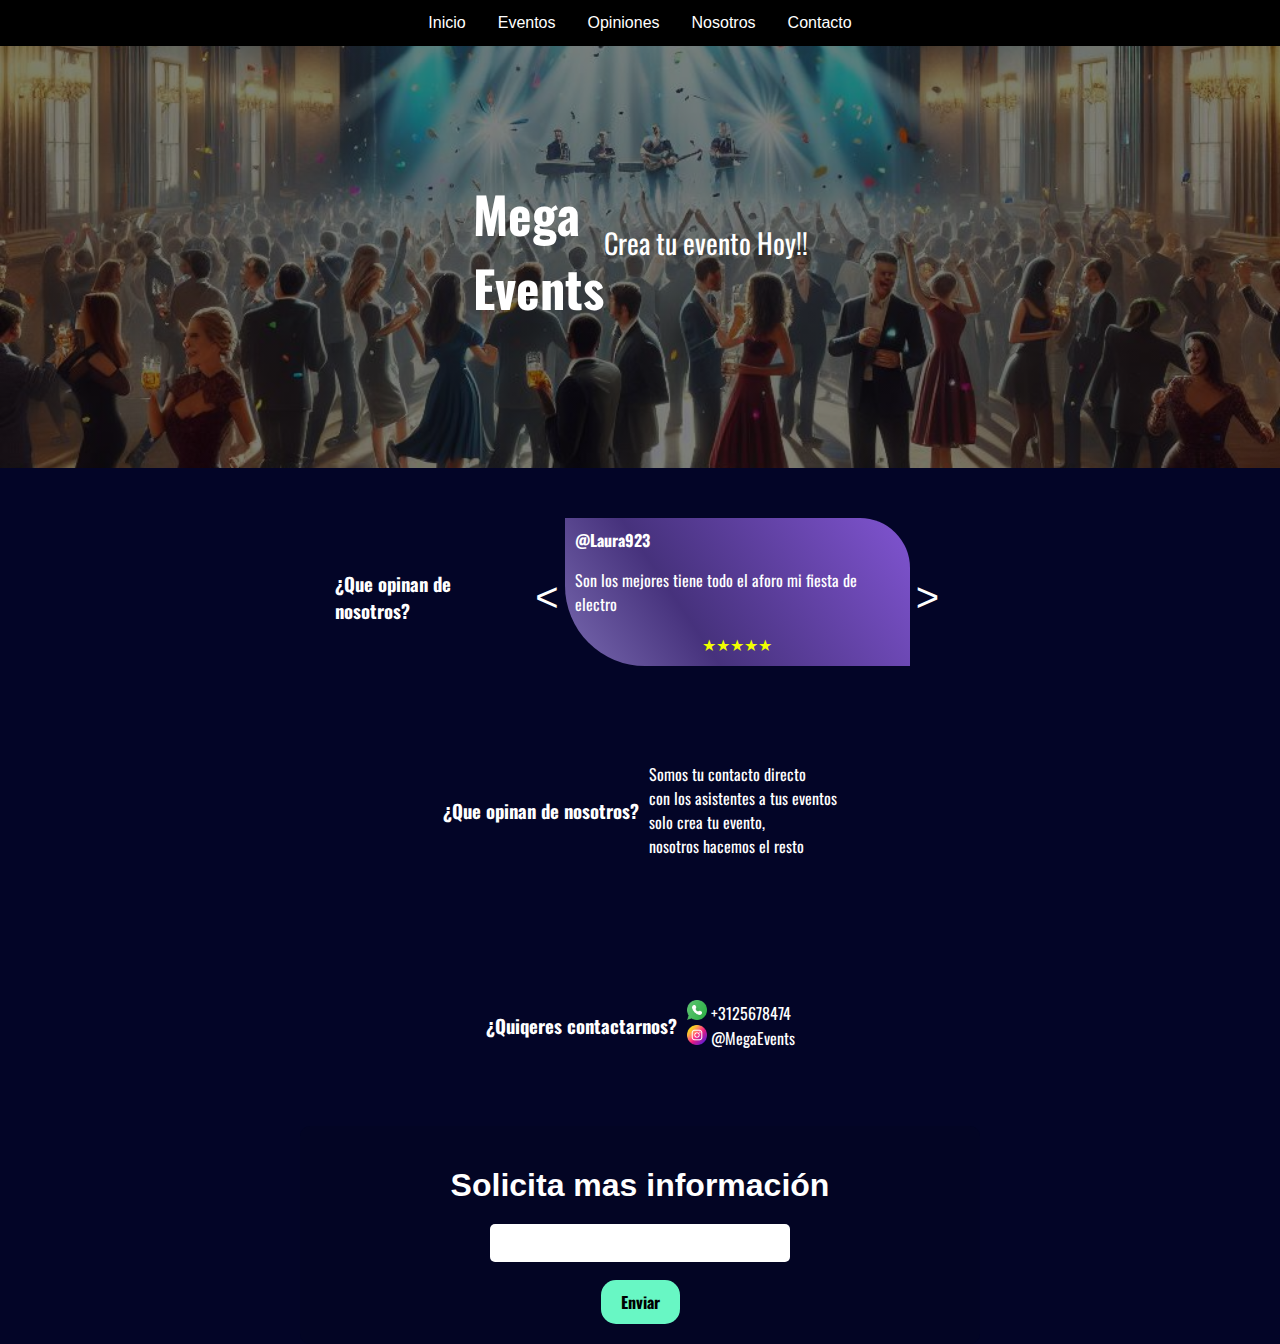
<file: index.html>
<html lang="es">
<!-- Establecemos el head de la página -->

<head>
    <meta charset="UTF-8">
    <meta name="viewport" content="width=device-width, initial-scale=1.0">
    <!--  Se establece el titulo -->
    <title>Mega Events</title>
    <!-- se enlaza el archivo de estilos -->
    <link rel="stylesheet" href="assets/css/home.css">
</head>
<nav>
    <ul>
        <li><a href="#home">Inicio</a></li>
        <li><a href="#events">Eventos</a></li>
        <li><a href="#reviews">Opiniones</a></li>
        <li><a href="#about">Nosotros</a></li>
        <li><a href="#about">Contacto</a></li>
    </ul>
</nav>
<br/>
<section class="hero-image" id="home">
    <div class="hero-text">
        <h1 style="font-size:50px">Mega <br/> Events</h1>
        <span class="hero-subtext">Crea tu evento Hoy!!</span>
    </div>
</section>

<section class="events" id="events">
    <div class="slider">
    </div>
</section>

<section id="reviews" class="reviews">

    <div class="reviews-main">
        <h3>¿Que opinan de nosotros?</h3>
        <button id="prevReviewBtn">&lt;</button>

        <div id="reviews-container">

        </div>
        <button id="nextReviewBtn">&gt;</button>
    </div>

</section>


<section id="about" class="about">

    <div class="center-main">
        <h3>¿Que opinan de nosotros?</h3>
        <p class="about-text"> Somos tu contacto directo <br/>
        con los asistentes a tus eventos <br/>
    solo crea tu evento,  <br/>
    nosotros  hacemos el resto</p>
    </div>

</section>

<section id="contact" class="contact">

    <div class="center-main contact">
        <h3>¿Quiqeres contactarnos?</h3>
        <p class="contact-text">
        <img width="20px" src="assets/img/social.png"/> +3125678474    <br/>

        <img width="20px" src="assets/img/instagram.png"/> @MegaEvents 
        </p>
    </div>

</section>

<section class="contact-container">
    <div class="container-form">
        <h1>Solicita mas información</h1>
        <input type="text">
        <br/>
        <br/>
        <button class="button-form-contact">Enviar</button>
      </div>
</section>

<script>

    const reviews = [
        {
            "usuario": "@Laura923",
            "comentario": "Son los mejores tiene todo el aforo mi fiesta de electro",
            "estrellas": 5
        },
        {
            "usuario": "@Pedro923",
            "comentario": "Mi boda fue inolvidable, agradecido totalmente",
            "estrellas": 4
        }
        ];

    // Definimos las imagenes de acuerdo al tipo de evento
    const eventTypeImage = {
        1: "assets/img/music-park.jpeg",
        2: "assets/img/wedding.jpeg",
        3: "assets/img/concert.jpeg"
    };

   // Verificamos si hay eventos guardados en el localStorage
   const eventosGuardados = localStorage.getItem('eventos');

    // Simulación de base de datos
    const eventsData = eventosGuardados ? JSON.parse(eventosGuardados) : [];
    // Crear slides a partir del json
    function createSlides() {
        const slider = document.querySelector('.slider');

        eventsData.forEach(evento => {
            const slide = document.createElement('div');
            slide.classList.add('slide');

            const card = document.createElement('div');
            card.classList.add('card');
            card.style.backgroundImage = `url(${eventTypeImage[evento.type]})`; // Seleccionar la imagen según el tipo

            const title = document.createElement('h2');
            title.classList.add('title');
            title.textContent = evento.titulo;

            const details = document.createElement('div');
            details.classList.add('details');

            // Crear elemento de fecha y hora
            const date = document.createElement('p');
            date.classList.add('date');
            const fechaHora = new Date(evento.fechaHora);
            date.innerHTML = `Fecha: ${fechaHora.toLocaleDateString()}  <br/> Hora: ${fechaHora.toLocaleTimeString([], {hour: '2-digit', minute:'2-digit'})}`;

            const attendButton = document.createElement('button');
            attendButton.classList.add('attend-button');
            attendButton.textContent = 'Asistiré';
            // Agregamos el atributo data con la información del evento
            attendButton.setAttribute('data-title', evento.titulo);
            attendButton.setAttribute('data-date', evento.fechaHora);

            details.appendChild(date);
            card.appendChild(title);
            card.appendChild(details);
            card.appendChild(attendButton);
            slide.appendChild(card);
            slider.appendChild(slide);
        });
    }

    // Llamar a la función para crear los slides
    createSlides();

    // Evento clic en el botón 'Asistiré'
    document.addEventListener('click', function(event) {
        if (event.target.classList.contains('attend-button')) {
            const title = event.target.getAttribute('data-title');

            // Obtener la fecha y hora del atributo data
            const dateTime = event.target.getAttribute('data-date');
            
            // Convertir la fecha y hora al formato requerido por Google Calendar
            const [year, month, day, hours, minutes, seconds] = dateTime.split(/[-T:]/);
            const startDateTime = `${year}${month}${day}T${hours}${minutes}00`;
            const endDateTime = `${year}${month}${day}T${hours+62}${minutes}00`;

            // Construir la URL de Google Calendar
            const googleCalendarUrl = `https://calendar.google.com/calendar/render?action=TEMPLATE&dates=${startDateTime}/${endDateTime}&text=${encodeURIComponent(title)}`;

            // Abrir la URL en una nueva pestaña
            window.open(googleCalendarUrl, '_blank');
        }
    });


    const container = document.getElementById('reviews-container');

    reviews.forEach(resenia => {
      const reseniaDIV = document.createElement('div');
      reseniaDIV.classList.add('review');

      const usuarioSpan = document.createElement('span');
      usuarioSpan.textContent = resenia.usuario;
      usuarioSpan.classList.add('user');

      const comentarioP = document.createElement('p');
      comentarioP.textContent = resenia.comentario;

      const estrellasDiv = document.createElement('div');
      estrellasDiv.classList.add('star');
      for (let i = 0; i < resenia.estrellas; i++) {
        const estrella = document.createElement('span');
        estrella.textContent = '★';
        estrellasDiv.appendChild(estrella);
      }

      reseniaDIV.appendChild(usuarioSpan);
      reseniaDIV.appendChild(comentarioP);
      reseniaDIV.appendChild(estrellasDiv);
      container.appendChild(reseniaDIV);
    });


const prevReviewBtn = document.getElementById('prevReviewBtn');
const nextReviewBtn = document.getElementById('nextReviewBtn');
let currentReviewIndex = 0;

function showReview(index) {
    const review = reviews[index];
    if (review) {
        const reviewDiv = document.createElement('div');
        reviewDiv.classList.add('review');
        
        const userSpan = document.createElement('span');
        userSpan.textContent = review.usuario;
        userSpan.classList.add('user');
        
        const commentP = document.createElement('p');
        commentP.textContent = review.comentario;
        
        const starsDiv = document.createElement('div');
        starsDiv.classList.add('star');
        for (let i = 0; i < review.estrellas; i++) {
            const star = document.createElement('span');
            star.textContent = '★';
            starsDiv.appendChild(star);
        }
        
        reviewDiv.appendChild(userSpan);
        reviewDiv.appendChild(commentP);
        reviewDiv.appendChild(starsDiv);
        container.innerHTML = '';
        container.appendChild(reviewDiv);
    }
}

prevReviewBtn.addEventListener('click', function() {
    if (currentReviewIndex > 0) {
        currentReviewIndex--;
        showReview(currentReviewIndex);
    }
});

nextReviewBtn.addEventListener('click', function() {
    if (currentReviewIndex < reviews.length - 1) {
        currentReviewIndex++;
        showReview(currentReviewIndex);
    }
});

showReview(currentReviewIndex);

    
</script>


</html>
</file>
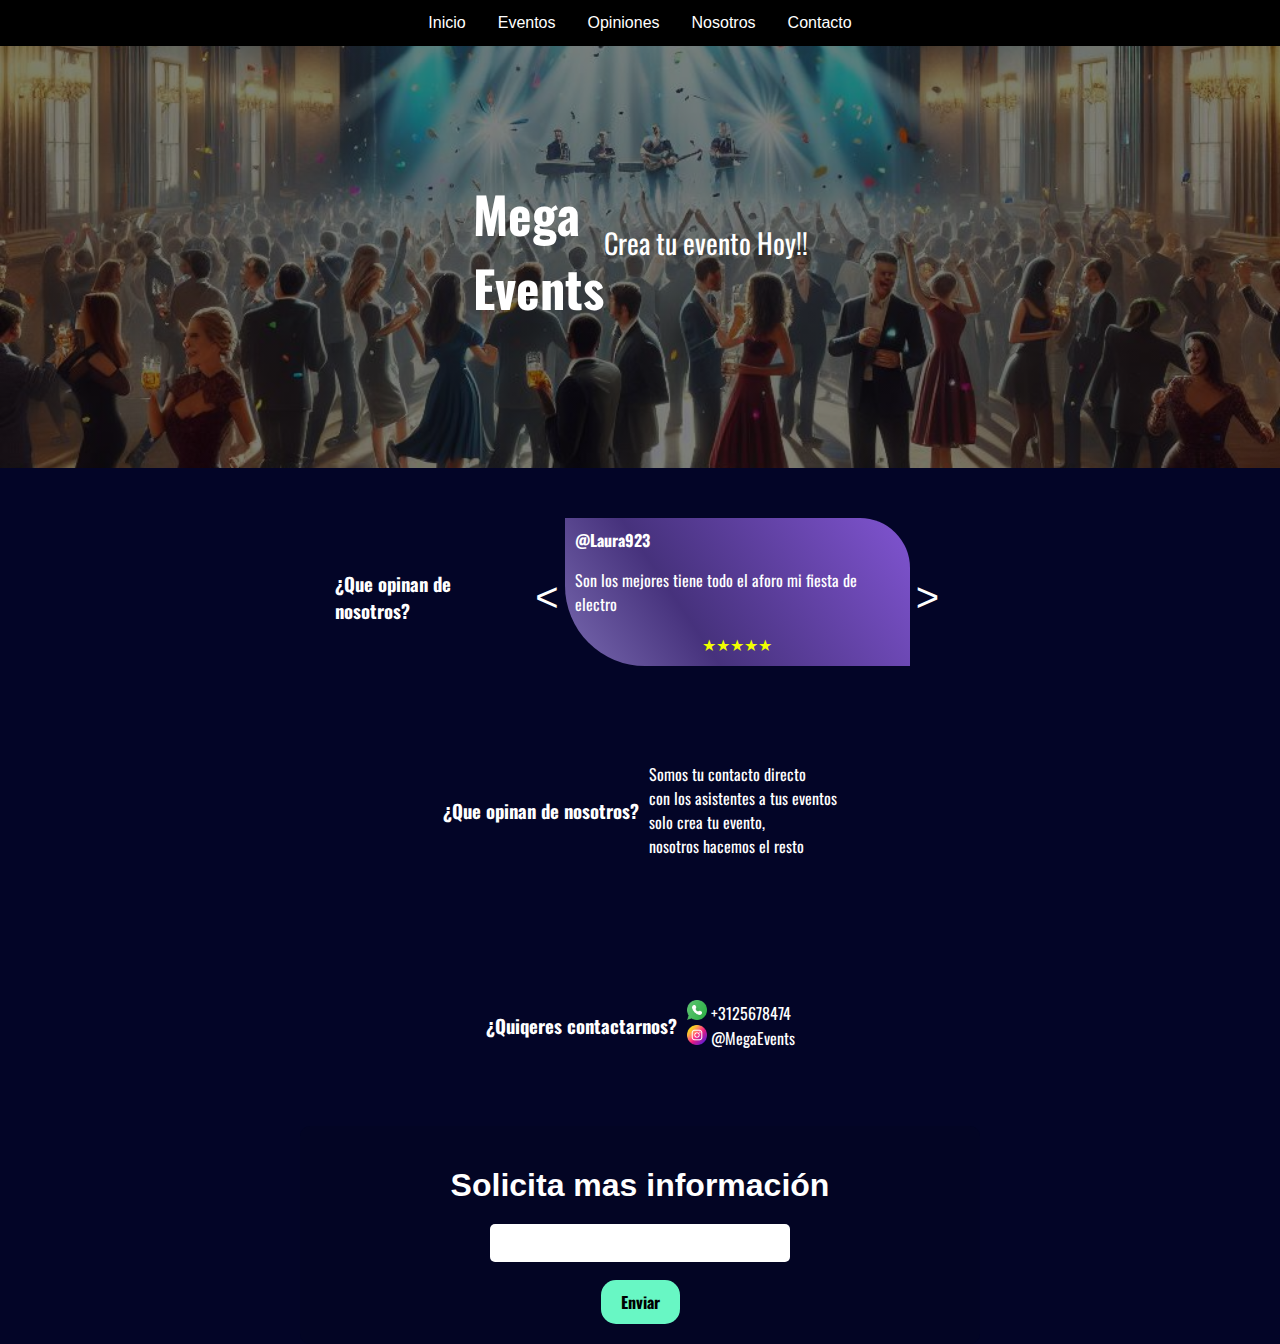
<file: home.html>
<html lang="es">
<!-- Establecemos el head de la página -->

<head>
    <meta charset="UTF-8">
    <meta name="viewport" content="width=device-width, initial-scale=1.0">
    <!--  Se establece el titulo -->
    <title>Mega Events</title>
    <!-- se enlaza el archivo de estilos -->
    <link rel="stylesheet" href="assets/css/home.css">
</head>
<nav>
    <ul>
        <li><a href="#home">Inicio</a></li>
        <li><a href="#events">Eventos</a></li>
        <li><a href="#reviews">Opiniones</a></li>
        <li><a href="#about">Nosotros</a></li>
        <li><a href="#about">Contacto</a></li>
    </ul>
</nav>
<br/>
<section class="hero-image" id="home">
    <div class="hero-text">
        <h1 style="font-size:50px">Mega <br/> Events</h1>
        <span class="hero-subtext">Crea tu evento Hoy!!</span>
    </div>
</section>

<section class="events" id="events">
    <div class="slider">
    </div>
</section>

<section id="reviews" class="reviews">

    <div class="reviews-main">
        <h3>¿Que opinan de nosotros?</h3>
        <button id="prevReviewBtn">&lt;</button>

        <div id="reviews-container">

        </div>
        <button id="nextReviewBtn">&gt;</button>
    </div>

</section>


<section id="about" class="about">

    <div class="center-main">
        <h3>¿Que opinan de nosotros?</h3>
        <p class="about-text"> Somos tu contacto directo <br/>
        con los asistentes a tus eventos <br/>
    solo crea tu evento,  <br/>
    nosotros  hacemos el resto</p>
    </div>

</section>

<section id="contact" class="contact">

    <div class="center-main contact">
        <h3>¿Quiqeres contactarnos?</h3>
        <p class="contact-text">
        <img width="20px" src="assets/img/social.png"/> +3125678474    <br/>

        <img width="20px" src="assets/img/instagram.png"/> @MegaEvents 
        </p>
    </div>

</section>

<section class="contact-container">
    <div class="container-form">
        <h1>Solicita mas información</h1>
        <input type="text">
        <br/>
        <br/>
        <button class="button-form-contact">Enviar</button>
      </div>
</section>

<script>

    const reviews = [
        {
            "usuario": "@Laura923",
            "comentario": "Son los mejores tiene todo el aforo mi fiesta de electro",
            "estrellas": 5
        },
        {
            "usuario": "@Pedro923",
            "comentario": "Mi boda fue inolvidable, agradecido totalmente",
            "estrellas": 4
        }
        ];

    // Definimos las imagenes de acuerdo al tipo de evento
    const eventTypeImage = {
        1: "assets/img/music-park.jpeg",
        2: "assets/img/wedding.jpeg",
        3: "assets/img/concert.jpeg"
    };

   // Verificamos si hay eventos guardados en el localStorage
   const eventosGuardados = localStorage.getItem('eventos');

    // Simulación de base de datos
    const eventsData = eventosGuardados ? JSON.parse(eventosGuardados) : [];
    // Crear slides a partir del json
    function createSlides() {
        const slider = document.querySelector('.slider');

        eventsData.forEach(evento => {
            const slide = document.createElement('div');
            slide.classList.add('slide');

            const card = document.createElement('div');
            card.classList.add('card');
            card.style.backgroundImage = `url(${eventTypeImage[evento.type]})`; // Seleccionar la imagen según el tipo

            const title = document.createElement('h2');
            title.classList.add('title');
            title.textContent = evento.titulo;

            const details = document.createElement('div');
            details.classList.add('details');

            // Crear elemento de fecha y hora
            const date = document.createElement('p');
            date.classList.add('date');
            const fechaHora = new Date(evento.fechaHora);
            date.innerHTML = `Fecha: ${fechaHora.toLocaleDateString()}  <br/> Hora: ${fechaHora.toLocaleTimeString([], {hour: '2-digit', minute:'2-digit'})}`;

            const attendButton = document.createElement('button');
            attendButton.classList.add('attend-button');
            attendButton.textContent = 'Asistiré';
            // Agregamos el atributo data con la información del evento
            attendButton.setAttribute('data-title', evento.titulo);
            attendButton.setAttribute('data-date', evento.fechaHora);

            details.appendChild(date);
            card.appendChild(title);
            card.appendChild(details);
            card.appendChild(attendButton);
            slide.appendChild(card);
            slider.appendChild(slide);
        });
    }

    // Llamar a la función para crear los slides
    createSlides();

    // Evento clic en el botón 'Asistiré'
    document.addEventListener('click', function(event) {
        if (event.target.classList.contains('attend-button')) {
            const title = event.target.getAttribute('data-title');

            // Obtener la fecha y hora del atributo data
            const dateTime = event.target.getAttribute('data-date');
            
            // Convertir la fecha y hora al formato requerido por Google Calendar
            const [year, month, day, hours, minutes, seconds] = dateTime.split(/[-T:]/);
            const startDateTime = `${year}${month}${day}T${hours}${minutes}00`;
            const endDateTime = `${year}${month}${day}T${hours+62}${minutes}00`;

            // Construir la URL de Google Calendar
            const googleCalendarUrl = `https://calendar.google.com/calendar/render?action=TEMPLATE&dates=${startDateTime}/${endDateTime}&text=${encodeURIComponent(title)}`;

            // Abrir la URL en una nueva pestaña
            window.open(googleCalendarUrl, '_blank');
        }
    });


    const container = document.getElementById('reviews-container');

    reviews.forEach(resenia => {
      const reseniaDIV = document.createElement('div');
      reseniaDIV.classList.add('review');

      const usuarioSpan = document.createElement('span');
      usuarioSpan.textContent = resenia.usuario;
      usuarioSpan.classList.add('user');

      const comentarioP = document.createElement('p');
      comentarioP.textContent = resenia.comentario;

      const estrellasDiv = document.createElement('div');
      estrellasDiv.classList.add('star');
      for (let i = 0; i < resenia.estrellas; i++) {
        const estrella = document.createElement('span');
        estrella.textContent = '★';
        estrellasDiv.appendChild(estrella);
      }

      reseniaDIV.appendChild(usuarioSpan);
      reseniaDIV.appendChild(comentarioP);
      reseniaDIV.appendChild(estrellasDiv);
      container.appendChild(reseniaDIV);
    });


const prevReviewBtn = document.getElementById('prevReviewBtn');
const nextReviewBtn = document.getElementById('nextReviewBtn');
let currentReviewIndex = 0;

function showReview(index) {
    const review = reviews[index];
    if (review) {
        const reviewDiv = document.createElement('div');
        reviewDiv.classList.add('review');
        
        const userSpan = document.createElement('span');
        userSpan.textContent = review.usuario;
        userSpan.classList.add('user');
        
        const commentP = document.createElement('p');
        commentP.textContent = review.comentario;
        
        const starsDiv = document.createElement('div');
        starsDiv.classList.add('star');
        for (let i = 0; i < review.estrellas; i++) {
            const star = document.createElement('span');
            star.textContent = '★';
            starsDiv.appendChild(star);
        }
        
        reviewDiv.appendChild(userSpan);
        reviewDiv.appendChild(commentP);
        reviewDiv.appendChild(starsDiv);
        container.innerHTML = '';
        container.appendChild(reviewDiv);
    }
}

prevReviewBtn.addEventListener('click', function() {
    if (currentReviewIndex > 0) {
        currentReviewIndex--;
        showReview(currentReviewIndex);
    }
});

nextReviewBtn.addEventListener('click', function() {
    if (currentReviewIndex < reviews.length - 1) {
        currentReviewIndex++;
        showReview(currentReviewIndex);
    }
});

showReview(currentReviewIndex);

    
</script>


</html>
</file>
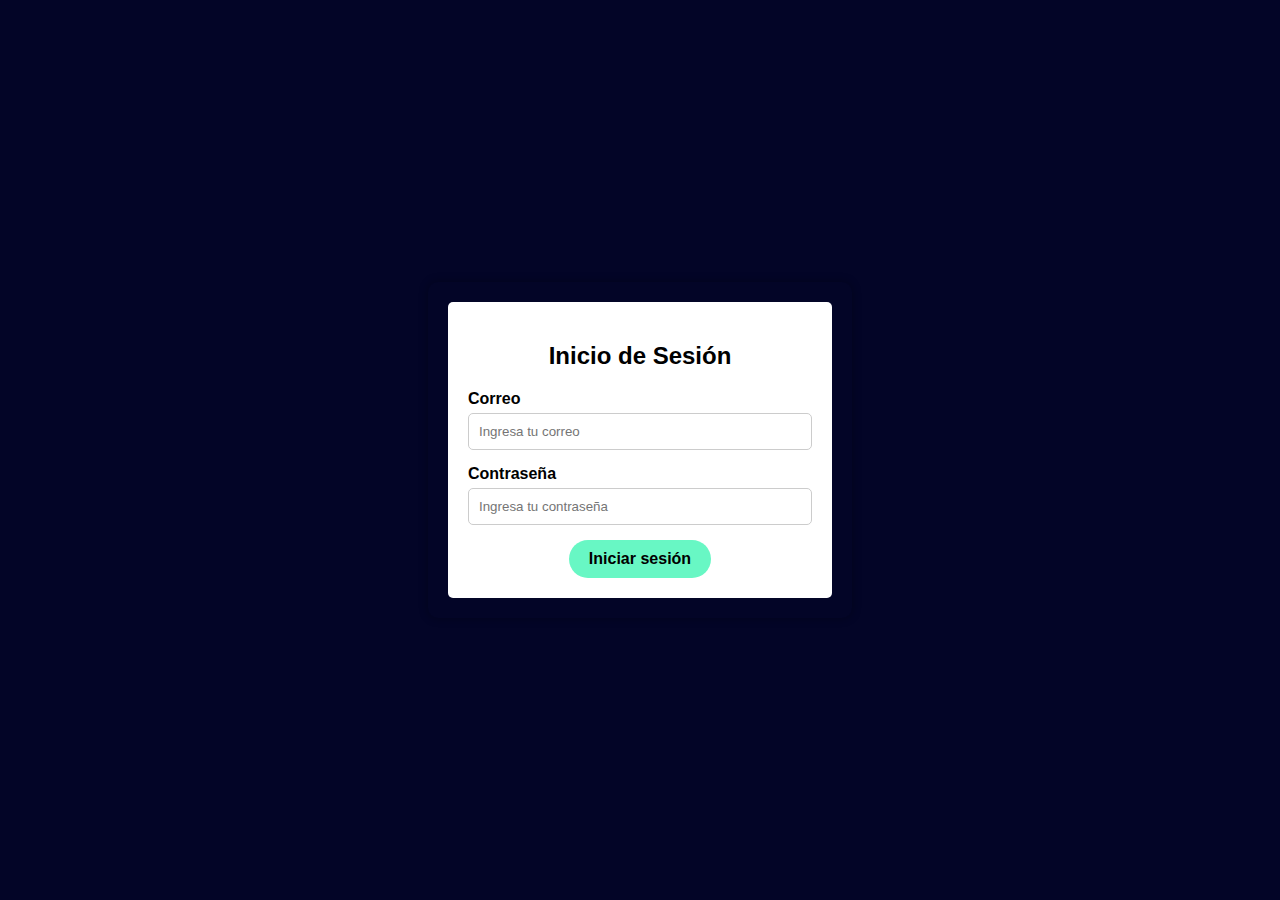
<file: login.html>
<!DOCTYPE html>
<html>
<head>
  <title>Inicio de Sesión</title>
  <meta charset="UTF-8">
  <style>
    body {
        background-color: #030527;
  font-family: Arial, sans-serif;
  display: flex;
  justify-content: center;
  align-items: center;
  height: 100vh;
  margin: 0;
}

.container {
  border-radius: 10px;
  padding: 20px;
  box-shadow: 0 0 10px rgba(0, 0, 0, 0.3);
  width: 30%;
}

.login-box {
  background-color: white;
  padding: 20px;
  border-radius: 5px;
}

h2 {
  text-align: center;
  margin-bottom: 20px;
}

.input-group {
  margin-bottom: 15px;
}

label {
  display: block;
  margin-bottom: 5px;
  font-weight: bold;
}

input {
  width: 100%;
  padding: 10px;
  border: 1px solid #ccc;
  border-radius: 5px;
  box-sizing: border-box;
}



.btn {
    font-family: "Oswald", sans-serif;
    padding: 10px 20px;
    border: none;
    border-radius: 25px;
    background-color: #68f7c4; 
    color: black;
    font-size: 16px;
    cursor: pointer;
    transition: background-color 0.3s;
    font-weight: bold;
}

.btn:hover {
    background-color: #1f946b;
    color:white;
}

.center{
    display: flex;
    justify-content: center;
}

  </style>
</head>
<body>
  <div class="container">
    <div class="login-box">
      <h2>Inicio de Sesión</h2>
      <form id="loginForm">
        <div class="input-group">
          <label for="email">Correo</label>
          <input type="email" id="email" placeholder="Ingresa tu correo">
        </div>
        <div class="input-group">
          <label for="password">Contraseña</label>
          <input type="password" id="password" placeholder="Ingresa tu contraseña">
        </div>
        <div class="center">
            <button type="submit" class="btn">Iniciar sesión</button>
        </div>
      </form>
    </div>
  </div>

  <script>
    const loginForm = document.getElementById('loginForm');

    loginForm.addEventListener('submit', function(event) {
        event.preventDefault();

        // Obtener los valores del correo y la contraseña
        const email = document.getElementById('email').value;
        const password = document.getElementById('password').value;

        // Obtener los usuarios almacenados en el localStorage
        const users = JSON.parse(localStorage.getItem('users')) || [];

        // Verificar si el usuario y la contraseña coinciden con algún usuario en el localStorage
        const user = users.find(user => user.email === email && user.password === password);


        // Verificar si el usuario y la contraseña son correctos
        if (email === 'admin@gmail.com' && password === 'admin') {
            // Redirigir a la página new-user.html
            localStorage.setItem('sessionStarted', true);
            window.location.href = 'new-user.html';
        } else if (user) {
            localStorage.setItem('sessionStarted', true);
            window.location.href = 'new-event.html';
        }else{
            localStorage.setItem('sessionStarted', false);
            // Mostrar que usuario y contraseña no coinciden
            alert('Usuario y contraseña no coinciden');
        }
    });
  </script>
</body>
</html>
</file>
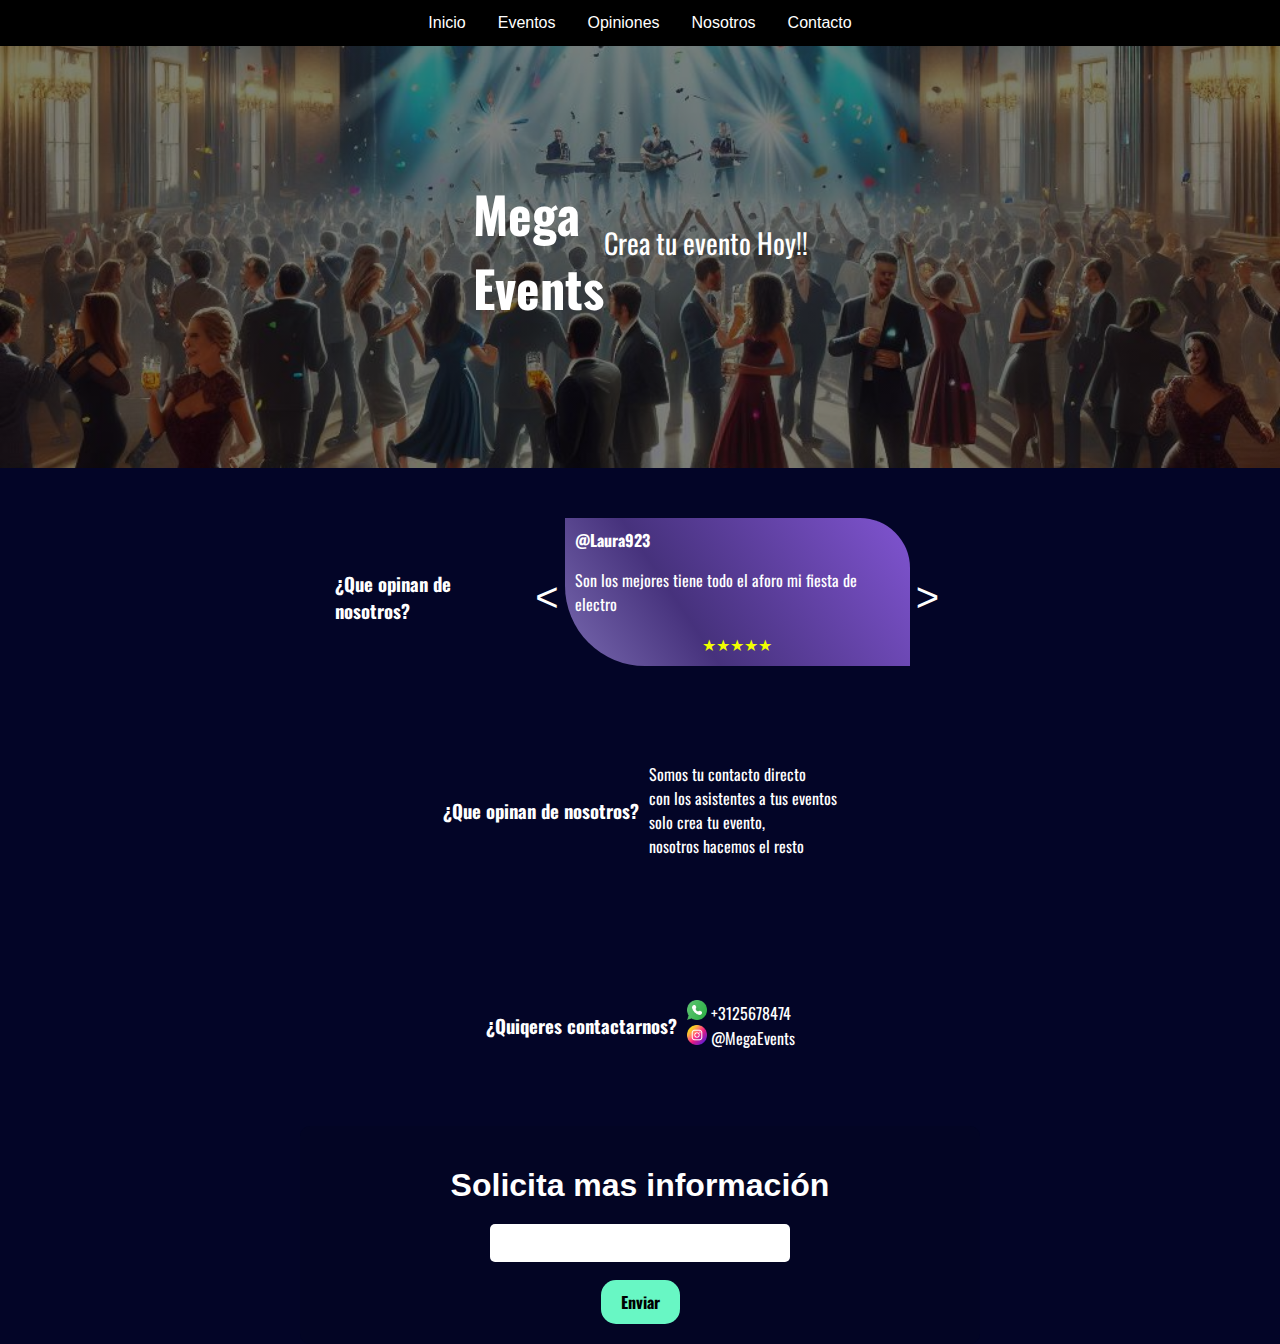
<file: new-event.html>
<!DOCTYPE html>
<html>
<head>
  <title>crear evento</title>
  <meta charset="UTF-8">
  <style>
    body {
        background-color: #030527;
  font-family: Arial, sans-serif;
  margin: 0;
}

.main-container{
  display: flex;
  justify-content: center;
  align-items: center;
}

.container {
  border-radius: 10px;
  padding: 20px;
  box-shadow: 0 0 10px rgba(0, 0, 0, 0.3);
  width: 30%;
}

.new-event-box {
  background-color: white;
  padding: 20px;
  border-radius: 5px;
}

h2 {
  text-align: center;
  margin-bottom: 20px;
}

.input-group {
  margin-bottom: 15px;
}

label {
  display: block;
  margin-bottom: 5px;
  font-weight: bold;
}

input {
  width: 100%;
  padding: 10px;
  border: 1px solid #ccc;
  border-radius: 5px;
  box-sizing: border-box;
}



.btn {
    font-family: "Oswald", sans-serif;
    padding: 10px 20px;
    border: none;
    border-radius: 25px;
    background-color: #68f7c4; 
    color: black;
    font-size: 16px;
    cursor: pointer;
    transition: background-color 0.3s;
    font-weight: bold;
}

.btn:hover {
    background-color: #1f946b;
    color:white;
}


.btn-cancel {
    font-family: "Oswald", sans-serif;
    padding: 10px 20px;
    border: 1px solid #ddd;
    border-radius: 25px;
    background-color: #ffffff; 
    color: black;
    font-size: 16px;
    cursor: pointer;
    transition: background-color 0.3s;
    font-weight: bold;
}




.btn-cancel:hover {
    background-color: #848484;
    color:white;
}



.btn-delete {
    font-family: "Oswald", sans-serif;
    padding: 10px 20px;
    border: 1px solid #f79191;
    border-radius: 25px;
    background-color: #f76868; 
    color: rgb(255, 255, 255);
    font-size: 16px;
    cursor: pointer;
    transition: background-color 0.3s;
    font-weight: bold;
}

.btn-delete:hover {
    background-color: #ae4242;
    color:white;
}
.center{
    display: flex;
    justify-content: center;
}

.close-session{
  display: flex;
  justify-content: flex-end;
  width: 100%;
}

.close-session a{
  color: white;
}

.white{
  color:white;
}

table {
        width: 100%;
        border-collapse: collapse;
    }

    td {
      color:white;
    }

    th, td {
        padding: 10px;
        text-align: left;
        border-bottom: 1px solid #ddd;
    }

    th {
        background-color: #f2f2f2;
    }

    .container-table {
        border-radius: 10px;
        padding: 20px;
        box-shadow: 0 0 10px rgba(0, 0, 0, 0.3);
        width: 70%;
    }

  </style>
</head>
<body>

  <div class="close-session">
    <a href="#" id="cerrarSesionLink">Cerrar Sesión</a>
  </div>

  <br/>
<div class="main-container">
  <div class="container">

    <div id="newEventForm" class="new-event-box">
      <h2>Crear evento</h2>
      <form onsubmit="event.preventDefault(); guardarEvento();">
        <div class="input-group">
          <label for="nameevent">Nombre evento</label>
          <input type="text" id="nameevent" placeholder="Ingresa nombre del evento">
        </div>
        <div class="input-group">
          <label for="date">Fecha</label>
          <input type="date" id="date" placeholder="Ingresa la fecha">
        </div>
        <div class="input-group">
          <label for="hour">Hora</label>
          <input type="time" id="hour" placeholder="Ingresa  la hora">
        </div>
        <div class="input-group">
          <label for="place">Lugar</label>
          <input type="text" id="place" placeholder="Ingresa lugar">
        </div>
        <div class="input-group">
          <label for="type">Tipo</label>
          <select id="type" style="width: 100%; border-radius: 8px; padding: 10px;">
            <option value="1">Música en el parque</option>
            <option value="2">Boda</option>
            <option value="3">Concierto</option>
        </select>
        </div>
        <div class="center">
            <button type="submit" class="btn">Crear Nuevo Evento</button>
        </div>
      </form>
    </div>

    <div id="editEventForm" class="new-event-box" style="display: none;">
      <h2>Editar evento</h2>
      <form onsubmit="event.preventDefault(); actualizarEvento();">
        <div class="input-group">
          <label for="editNameevent">Nombre evento</label>
          <input type="text" id="editNameevent" placeholder="Ingresa nombre del evento">
        </div>
        <div class="input-group">
          <label for="editDate">Fecha</label>
          <input type="date" id="editDate" placeholder="Ingresa la fecha">
        </div>
        <div class="input-group">
          <label for="editHour">Hora</label>
          <input type="time" id="editHour" placeholder="Ingresa  la hora">
        </div>
        <div class="input-group">
          <label for="editPlace">Lugar</label>
          <input type="text" id="editPlace" placeholder="Ingresa lugar">
        </div>
        <div class="input-group">
          <label for="editType">Tipo</label>
          <select id="editType" style="width: 100%; border-radius: 8px; padding: 10px;">
            <option value="1">Música en el parque</option>
            <option value="2">Boda</option>
            <option value="3">Concierto</option>
          </select>
        </div>
        <div class="center">
          <button type="submit" class="btn">Actualizar Evento</button>
          <button type="button" class="btn btn-cancel" style="margin-left: 5px;" onclick="cancelarEdicion()">Cancelar</button>
        </div>
      </form>
    </div>
  </div>
</div>

<div class="main-container">
  <div class="container-table">
    <h2 class="white">Eventos Creados</h2>
    <table>
      <thead>
        <tr>
          <th>Nombre Evento</th>
          <th>Fecha</th>
          <th>Hora</th>
          <th>Lugar</th>
          <th>Acciones</th>
        </tr>
      </thead>
      <tbody id="eventsList">
      </tbody>
    </table>
  </div>
</div>


<script>

    // Función para cerrar la sesión
    function cerrarSesion() {
    // Asignar localStorage
    localStorage.setItem('sessionStarted', false);
    // Redireccionar a home.html
    window.location.href = 'home.html';
  }

  // Obtener el enlace
  const cerrarSesionLink = document.getElementById('cerrarSesionLink');

  // Asignar la función cerrarSesion al evento click del enlace
  cerrarSesionLink.addEventListener('click', function(event) {
    event.preventDefault(); // Evitar el comportamiento predeterminado del enlace
    cerrarSesion(); // Llamar a la función cerrarSesion
  });

  function beforeDOMLoad() {
      var session = localStorage.getItem('sessionStarted');
      if(session != "true"){
        alert("No tiene una sesión valida");
        window.location.href = 'home.html';
      }
    }

    beforeDOMLoad();

  // Función para guardar un evento en localStorage
  function guardarEvento() {
    const nombreEvento = document.getElementById('nameevent').value;
    const fecha = document.getElementById('date').value;
    const hora = document.getElementById('hour').value;
    const lugar = document.getElementById('place').value;
    const tipo = document.getElementById('type').value;

    // Creamos un objeto evento con los datos
    const evento = {
      titulo: nombreEvento,
      fechaHora: `${fecha}T${hora}`,
      type: parseInt(tipo),
      lugar: lugar
    };

    // Obtenemos el array de eventos guardados en localStorage
    let eventos = JSON.parse(localStorage.getItem('eventos')) || [];

    // Agregamos el nuevo evento al array
    eventos.push(evento);

    // Guardamos el array de eventos actualizado en localStorage
    localStorage.setItem('eventos', JSON.stringify(eventos));

    // Limpiamos los campos del formulario
    document.getElementById('nameevent').value = '';
    document.getElementById('date').value = '';
    document.getElementById('hour').value = '';
    document.getElementById('place').value = '';
    document.getElementById('type').value = '1';

    // Refrescamos la tabla
    mostrarEventos();
  }

  // Función para mostrar los eventos en la tabla
  function mostrarEventos() {
    const eventos = JSON.parse(localStorage.getItem('eventos')) || [];

    const tbody = document.getElementById('eventsList');
    tbody.innerHTML = '';

    eventos.forEach((evento, index) => {
      const tr = document.createElement('tr');
      tr.innerHTML = `
        <td>${evento.titulo}</td>
        <td>${new Date(evento.fechaHora).toLocaleDateString()}</td>
        <td>${new Date(evento.fechaHora).toLocaleTimeString()}</td>
        <td>${evento.lugar}</td>
        <td>
          <button class="btn" onclick="editarEvento(${index})">Editar</button>
          <button class="btn btn-delete" onclick="borrarEvento(${index})">Borrar</button>
        </td>
      `;
      tbody.appendChild(tr);
    });
  }

  // Función para editar un evento
  function editarEvento(index) {
  const eventos = JSON.parse(localStorage.getItem('eventos')) || [];
  const evento = eventos[index];

  document.getElementById('editNameevent').value = evento.titulo;
  document.getElementById('editDate').value = evento.fechaHora.split('T')[0];
  document.getElementById('editHour').value = evento.fechaHora.split('T')[1];
  document.getElementById('editPlace').value = evento.lugar;
  document.getElementById('editType').value = evento.type;

  // Mostramos el formulario de edición y ocultamos el de creación
  document.getElementById('editEventForm').style.display = 'block';
  document.getElementById('newEventForm').style.display = 'none';

  // Almacenamos el índice del evento que se está editando para usarlo al actualizar
  document.getElementById('editEventForm').dataset.index = index;
}

function cancelarEdicion() {
  document.getElementById('editEventForm').style.display = 'none';
  document.getElementById('newEventForm').style.display = 'block';
}

function actualizarEvento() {
  const index = parseInt(document.getElementById('editEventForm').dataset.index);
  const nombreEvento = document.getElementById('editNameevent').value;
  const fecha = document.getElementById('editDate').value;
  const hora = document.getElementById('editHour').value;
  const lugar = document.getElementById('editPlace').value;
  const tipo = document.getElementById('editType').value;

  const eventos = JSON.parse(localStorage.getItem('eventos')) || [];
  eventos[index] = {
    titulo: nombreEvento,
    fechaHora: `${fecha}T${hora}`,
    type: parseInt(tipo),
    lugar: lugar
  };

  localStorage.setItem('eventos', JSON.stringify(eventos));

  mostrarEventos();
  cancelarEdicion();
}


  // Función para borrar un evento
  function borrarEvento(index) {
    // Obtenemos el array de eventos guardados en localStorage
    let eventos = JSON.parse(localStorage.getItem('eventos')) || [];

    // Borramos el evento con el índice especificado
    eventos.splice(index, 1);

    // Guardamos el array de eventos actualizado en localStorage
    localStorage.setItem('eventos', JSON.stringify(eventos));

    // Refrescamos la tabla
    mostrarEventos();
  }

  // Mostramos los eventos al cargar la página
  mostrarEventos();
</script>


</body>
</html>
</file>
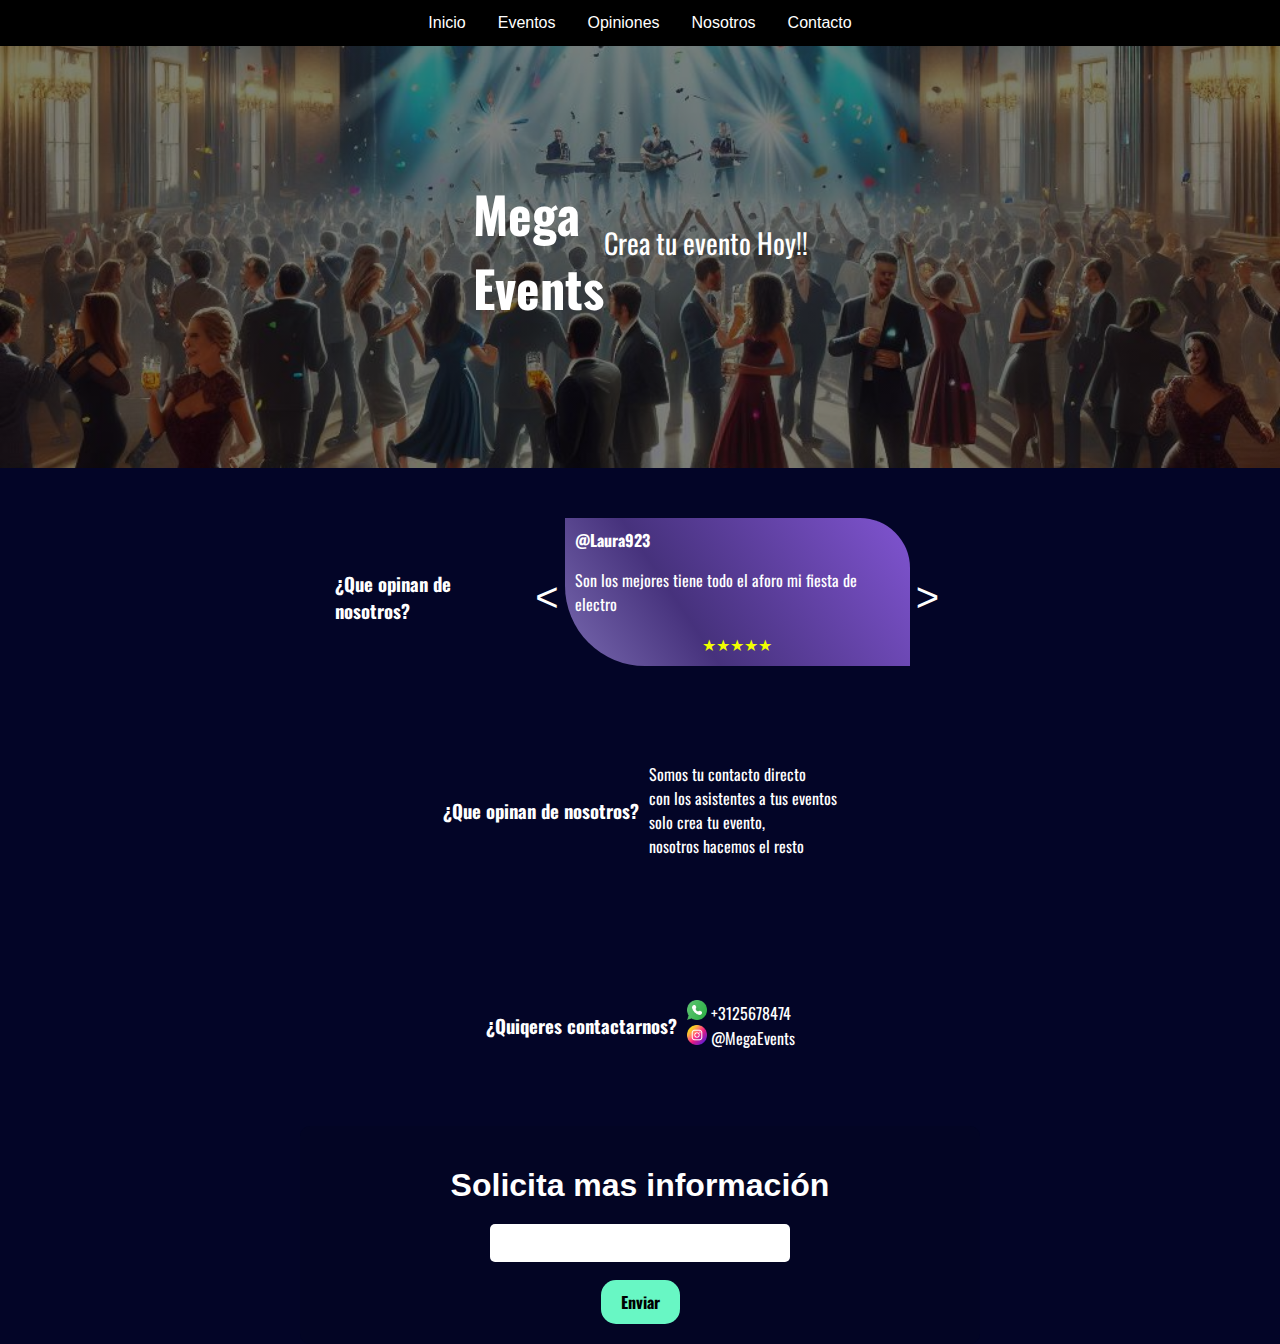
<file: new-user.html>
<!DOCTYPE html>
<html>
<head>
  <title>crear usuario</title>
  <meta charset="UTF-8">
  <style>
    body {
        background-color: #030527;
  font-family: Arial, sans-serif;
  margin: 0;
}

.main-container{
  display: flex;
  justify-content: center;
  align-items: center;
  height: 100vh;
}

.container {
  border-radius: 10px;
  padding: 20px;
  box-shadow: 0 0 10px rgba(0, 0, 0, 0.3);
  width: 30%;
}

.new-user-box {
  background-color: white;
  padding: 20px;
  border-radius: 5px;
}

h2 {
  text-align: center;
  margin-bottom: 20px;
}

.input-group {
  margin-bottom: 15px;
}

label {
  display: block;
  margin-bottom: 5px;
  font-weight: bold;
}

input {
  width: 100%;
  padding: 10px;
  border: 1px solid #ccc;
  border-radius: 5px;
  box-sizing: border-box;
}



.btn {
    font-family: "Oswald", sans-serif;
    padding: 10px 20px;
    border: none;
    border-radius: 25px;
    background-color: #68f7c4; 
    color: black;
    font-size: 16px;
    cursor: pointer;
    transition: background-color 0.3s;
    font-weight: bold;
}

.btn:hover {
    background-color: #1f946b;
    color:white;
}

.center{
    display: flex;
    justify-content: center;
}

.close-session{
  display: flex;
  justify-content: flex-end;
  width: 100%;
}

.close-session a{
  color: white;
}

  </style>
</head>
<body>

  <div class="close-session">
    <a href="#" id="cerrarSesionLink">Cerrar Sesión</a>
  </div>

  <br/>
<div class="main-container">
  <div class="container">

    <div class="new-user-box">
      <h2>Crear usuario</h2>
      <form id="userForm">
        <div class="input-group">
          <label for="name">Nombre</label>
          <input type="text" id="name" placeholder="Ingresa tu correo">
        </div>
        <div class="input-group">
          <label for="email">Correo</label>
          <input type="email" id="email" placeholder="Ingresa tu correo">
        </div>
        <div class="input-group">
          <label for="password">Contraseña</label>
          <input type="password" id="password" placeholder="Ingresa tu contraseña">
        </div>
        <div class="input-group">
          <label for="password">Repetir contraseña</label>
          <input type="password" id="confirmPassword" placeholder="Ingresa tu contraseña">
        </div>
        <div class="center">
            <button type="submit" class="btn">Crear Nuevo Usuario</button>
        </div>
      </form>
    </div>
  </div>
</div>


<script>
  const userForm = document.getElementById('userForm');

    function beforeDOMLoad() {
      var session = localStorage.getItem('sessionStarted');


      if(session != "true"){
        alert("No tiene una sesión valida");
        window.location.href = 'home.html';
      }
    }

    beforeDOMLoad();


      // Función para cerrar la sesión
  function cerrarSesion() {
    // Asignar localStorage
    localStorage.setItem('sessionStarted', false);
    // Redireccionar a home.html
    window.location.href = 'home.html';
  }

  // Obtener el enlace
  const cerrarSesionLink = document.getElementById('cerrarSesionLink');

  // Asignar la función cerrarSesion al evento click del enlace
  cerrarSesionLink.addEventListener('click', function(event) {
    event.preventDefault(); // Evitar el comportamiento predeterminado del enlace
    cerrarSesion(); // Llamar a la función cerrarSesion
  });

  userForm.addEventListener('submit', function(event) {
      event.preventDefault();

      // Obtener los valores del formulario
      const name = document.getElementById('name').value;
      const email = document.getElementById('email').value;
      const password = document.getElementById('password').value;
      const confirmPassword = document.getElementById('confirmPassword').value;

      // Verificar si las contraseñas coinciden
      if (password !== confirmPassword) {
          alert('Las contraseñas no coinciden');
          return;
      }

      // Crear objeto usuario
      const newUser = {
          name: name,
          email: email,
          password: password
      };

      // Obtener usuarios del localStorage
      let users = JSON.parse(localStorage.getItem('users')) || [];

      // Agregar nuevo usuario
      users.push(newUser);

      // Guardar usuarios en el localStorage
      localStorage.setItem('users', JSON.stringify(users));

      // Limpiar formulario
      userForm.reset();

      // Informar al usuario
      alert('Usuario creado exitosamente');
  });
</script>
</body>
</html>
</file>
<file: assets/css/home.css>
/* Importamos una fuente de google */

@import url('https://fonts.googleapis.com/css2?family=Oswald:wght@200..700&display=swap');



/* Estilos del cuerpo de la página */
body {
    margin: 0;
    font-family: Arial, sans-serif;
    background-color: #030527;
}

/* Menu fijo estilos */

nav{
    width: 100%;
    position: fixed;
    z-index: 1000;
}


/* Estilos de lista no ordenada con flex para centrar los elementos  */
ul {
    list-style-type: none;
    margin: 0;
    padding: 0;
    overflow: hidden;
    background-color: black;
    display: flex;
    justify-content: center;
    align-items: center;
  }
  
/* Estilos elemento de lista */

  li {
    float: left;
  }
  
  /* Estilos para etiqueta a dentro de li */

  li a {
    display: block;
    color: white;
    text-align: center;
    padding: 14px 16px;
    text-decoration: none;
  }

  /* Estilos Hover cuando el mouse este encima para etiqueta a dentro de li */

  li a:hover {
    background-color: #030527;
  }

/* Estilos de hero section donde se muestra una imagen y texto */

  .hero-image {
    background-image: linear-gradient(rgba(0, 0, 0, 0.5), rgba(0, 0, 0, 0.5)), url("../img/hero.jpeg");
    height: 50%;
    background-position: center;
    background-repeat: no-repeat;
    background-size: cover;
    position: relative;
  }
  
  .hero-text {
    position: relative;
    top: 50%;
    left: 50%;
    transform: translate(-50%, -50%);
    color: white;
    font-family: "Oswald", sans-serif;
    width: 50%;
    display: flex;
    justify-content: center;
  }


  .hero-subtext{
    display: flex;
    justify-content: center;
    align-items: center;
    font-size: 28px;
    right:20;
  }


/*   Estilos para slider */

  .slider {
    font-family: "Oswald", sans-serif;
    position: relative;
    display: flex;
    overflow-x: auto;
    align-content: space-around;
    justify-content: space-around;
    padding-bottom: 10px;
}


.card {
    width: 200px;
    height: 220px; 
    margin: 0 20px;
    padding: 20px;
    background-color: rgba(255, 255, 255, 0.8);
    border-radius: 10px;
    box-shadow: 0 4px 6px rgba(0, 0, 0, 0.1);
    text-align: center;
    display: flex;
    flex-direction: column;
    justify-content: space-between;
}


.image {
    width: 100%;
    height: 150px;
    background-size: cover;
    background-position: center;
    border-radius: 10px 10px 0 0;
    margin-bottom: 15px;
    opacity: 0.7; 
}

.title {
    color: #fff; 
    font-size: 24px;
}

.details {
    margin-bottom: 15px;
}

.date, .time {
    color: #fff;
}

.attend-button {
    font-family: "Oswald", sans-serif;
    padding: 10px 20px;
    border: none;
    border-radius: 25px;
    background-color: #68f7c4; 
    color: black;
    font-size: 16px;
    cursor: pointer;
    transition: background-color 0.3s;
    font-weight: bold;
}

.attend-button:hover {
    background-color: #1f946b;
    color:white;
}

/* scroll horizontal estilos */

/* Estilo personalizado para la barra de desplazamiento horizontal */
::-webkit-scrollbar {
    height: 10px; 
    background-color: transparent; 
}

::-webkit-scrollbar-thumb {
    background-color: #ffffff; 
    border-radius: 10px; 
}


/* Estilos de review */

.reviews{
    font-family: "Oswald", sans-serif;
    margin-top: 10px;
    display: flex;
    align-content: center;
    justify-content: center;
    color:white;
    padding: 30px;

} 

.review {
    background: rgb(120,105,175);
    background: linear-gradient(56deg, rgba(120,105,175,1) 0%, rgba(137,94,209,0.5) 35%, rgba(128,84,209,1) 100%);
    color: white;
    padding: 10px;
    border-radius: 0px 50px 0px 80px;
    margin-bottom: 10px;
  }
  .review .user {
    font-weight: bold;
  }

  .star{
    text-align: center;
  }

  .review .star span {
    color: rgb(241 255 0)
  }

  .reviews-main{
    display: flex;
    align-content: center;
    justify-content: center;
    align-items: center;
    width: 50%;
  }



/* Estilos de botones atras adelante */

#prevReviewBtn{
    background: transparent;
    border: none;
    color: white;
    font-size: 40px;
    cursor: pointer;
}

#nextReviewBtn{
    background: transparent;
    border: none;
    color: white;
    font-size: 40px;
    cursor: pointer;
}
  
/* Estilos about */

.center-main{
    display: flex;
    align-content: center;
    justify-content: center;
    align-items: center;
    width: 50%;
  }

.about{
    font-family: "Oswald", sans-serif;
    margin-top: 10px;
    display: flex;
    align-content: center;
    justify-content: center;
    color:white;
    padding: 30px;
} 

.about-text{
    margin-left: 10px;
}

/* Estilos de contacto */

.contact{
    font-family: "Oswald", sans-serif;
    margin-top: 10px;
    display: flex;
    align-content: center;
    justify-content: center;
    color:white;
    padding: 30px;
} 

.contact-text{
    margin-left: 10px;
}


.container-form {
    background-color: #030524;
    padding: 20px;
    border-radius: 10px;
    text-align: center;
    width: 50%;
  }

  h1 {
    color: white;
    margin-bottom: 20px;
  }

  input[type="text"] {
    width: 300px;
    padding: 10px;
    border-radius: 5px;
    border: none;
    font-size: 16px;
  }


  .button-form-contact {
    font-family: "Oswald", sans-serif;
    padding: 10px 20px;
    border: none;
    border-radius: 15px;
    background-color: #68f7c4; 
    color: black;
    font-size: 16px;
    cursor: pointer;
    transition: background-color 0.3s;
    font-weight: bold;
}

.button-form-contact:hover {
    background-color: #1f946b;
    color:white;
}


  .contact-container{
    display: flex;
    justify-content: center;
    align-items: center;
  }
</file>
